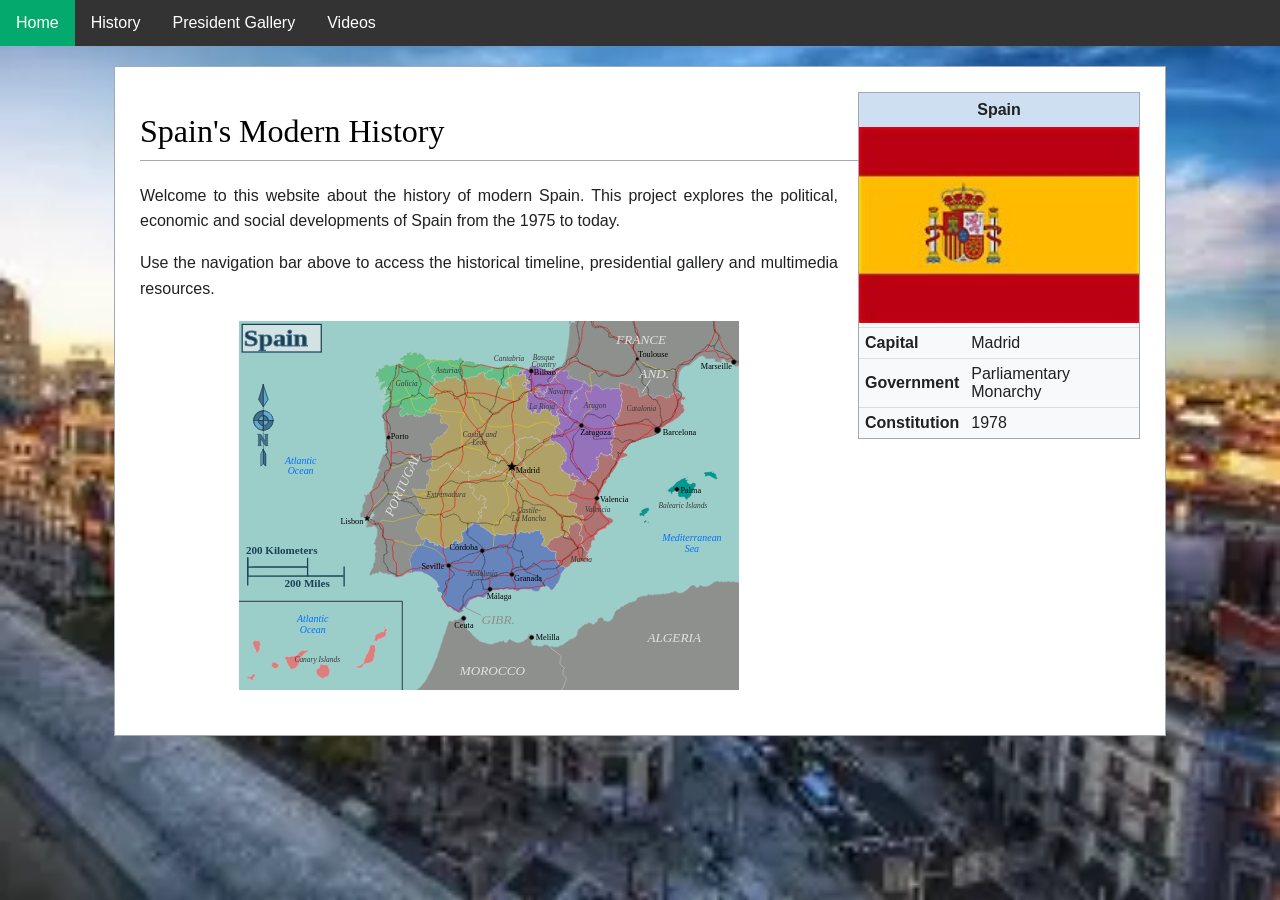
<file: index.html>
<!DOCTYPE html>

<html>
    <head>
        <meta charset = "utf-8">
        <title>Spain's modern history</title>
        <link rel="stylesheet" href="style.css">


    </head>

    <body class="index-page">

    <div class = "navbar"></div>

        <ul>
  <li><a href="index.html"class="active">Home</a></li>
  <li><a href="history.html">History</a></li>
  <li><a href="presidents.html">President Gallery</a></li>
  <li><a href="videos.html">Videos</a></li>
</ul>

<div class="article">

    <div class="infobox">

        <div class="infobox-title">
            Spain
        </div>

        <img src="Images/spain-flag.jpg" alt="Flag of Spain">

        <table>
            <tr>
                <th>Capital</th>
                <td>Madrid</td>
            </tr>

            <tr>
                <th>Government</th>
                <td>Parliamentary Monarchy</td>
            </tr>

            <tr>
                <th>Constitution</th>
                <td>1978</td>
            </tr>
        </table>

    </div>

    <h1>Spain's Modern History</h1>

    <p>
        Welcome to this website about the history of modern Spain.
        This project explores the political, economic and social
        developments of Spain from the 1975 to today.
    </p>

    <p>
        Use the navigation bar above to access the historical timeline,
        presidential gallery and multimedia resources.
    </p>

    <img src="Images/Spain_map.svg" class="home-image" alt="Spain map">

</div>


        </body>

        </html>
</file>
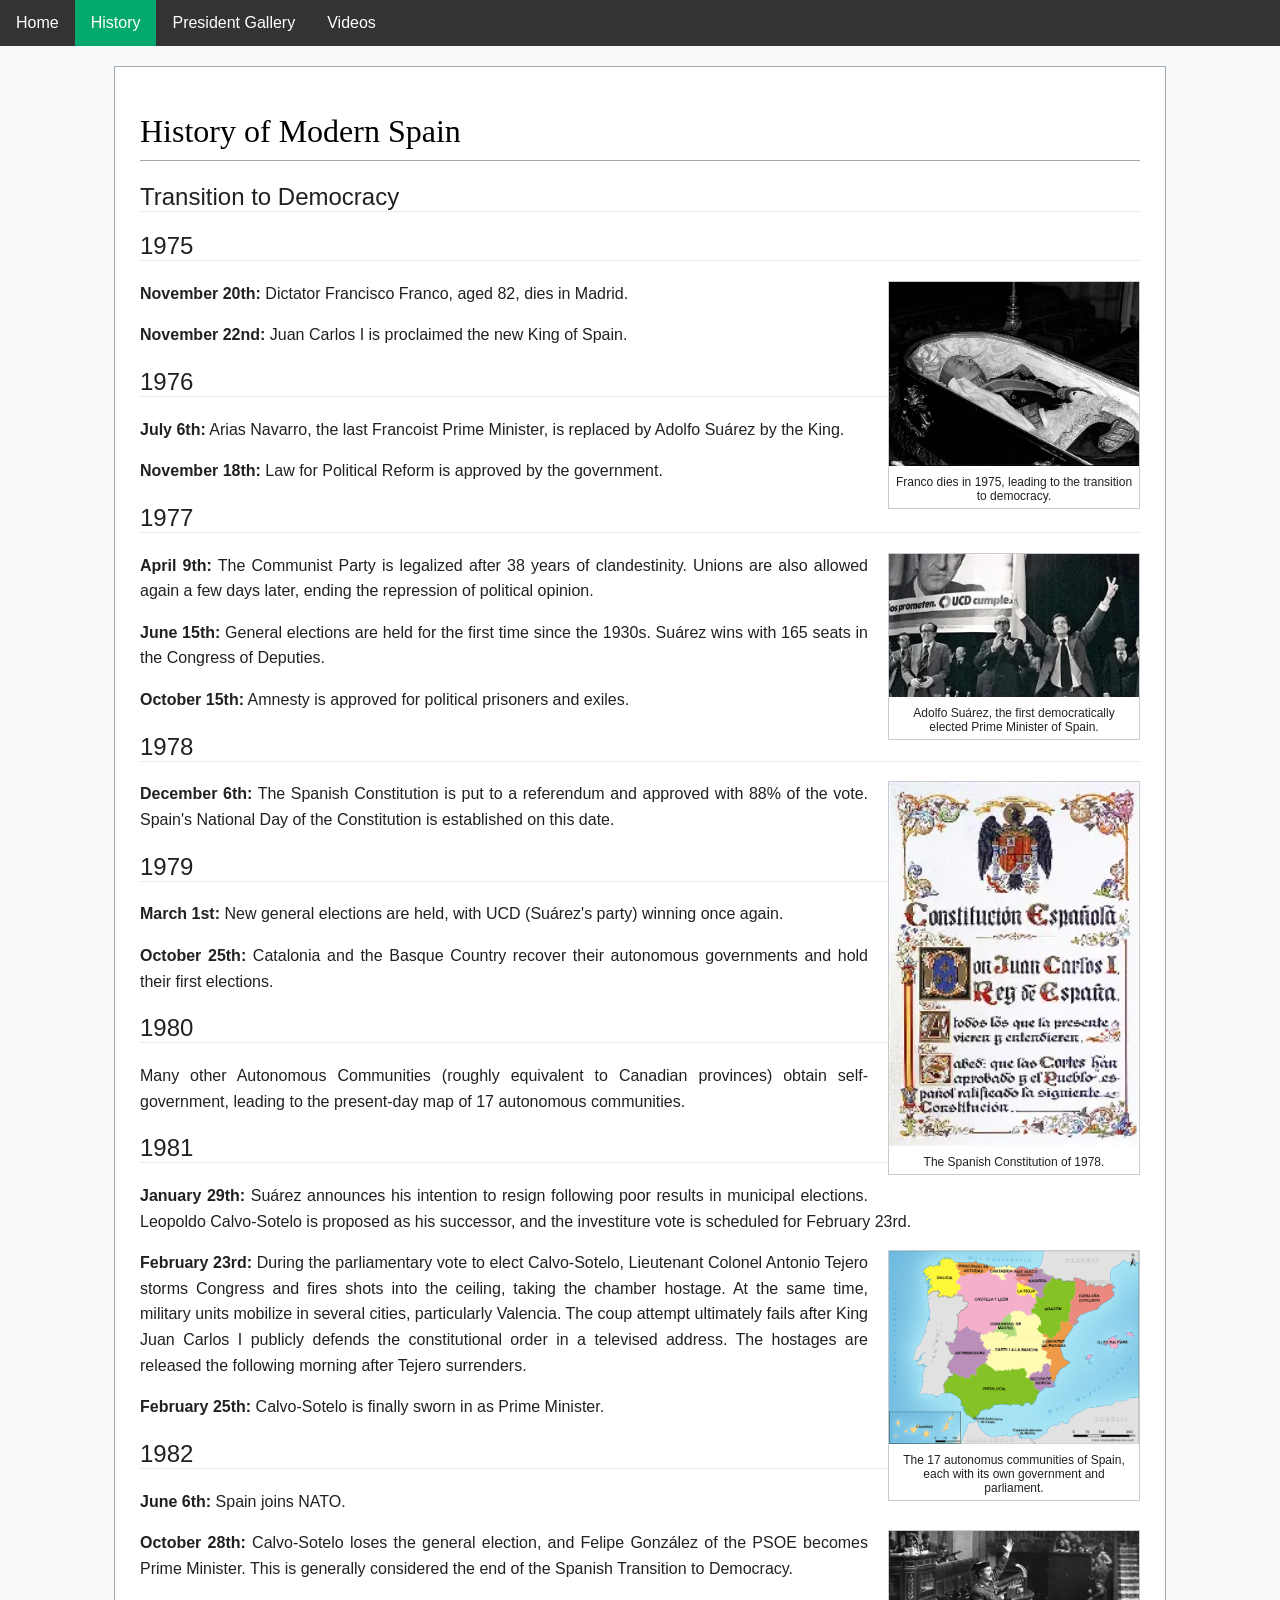
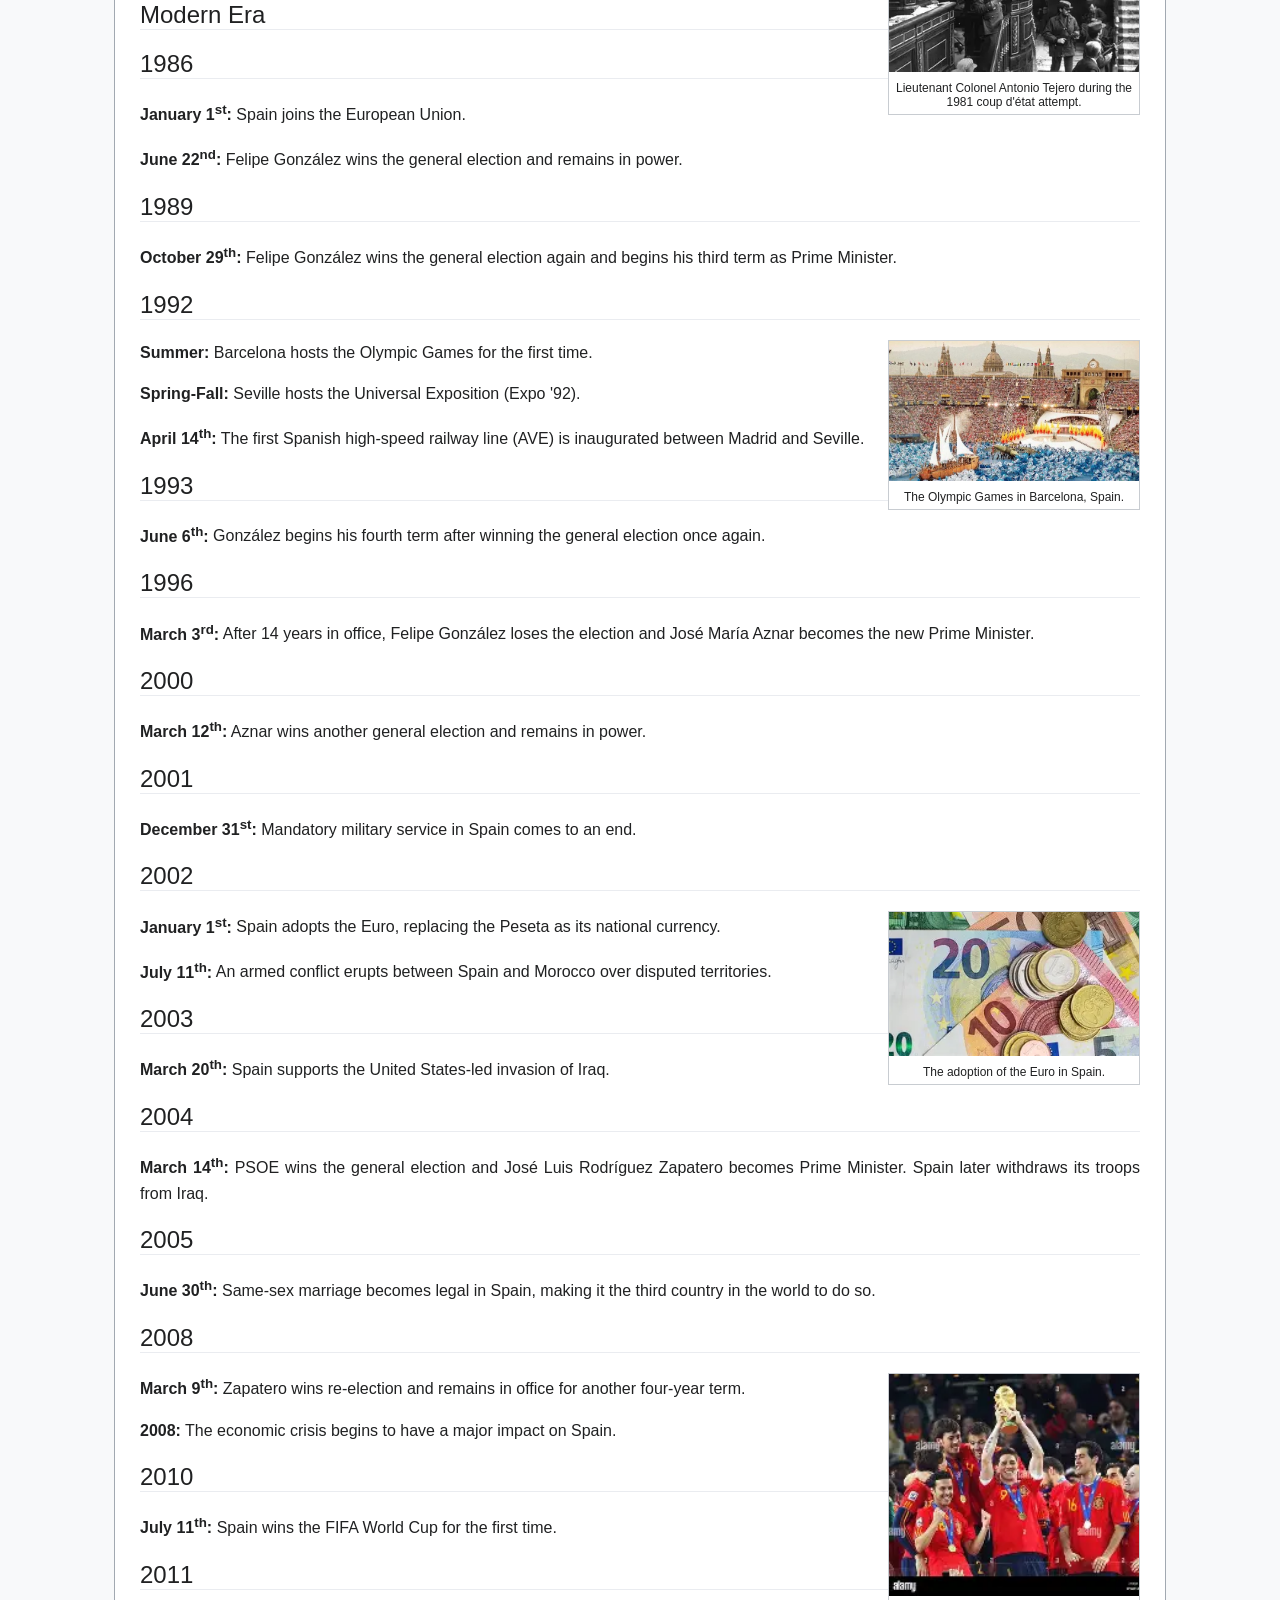
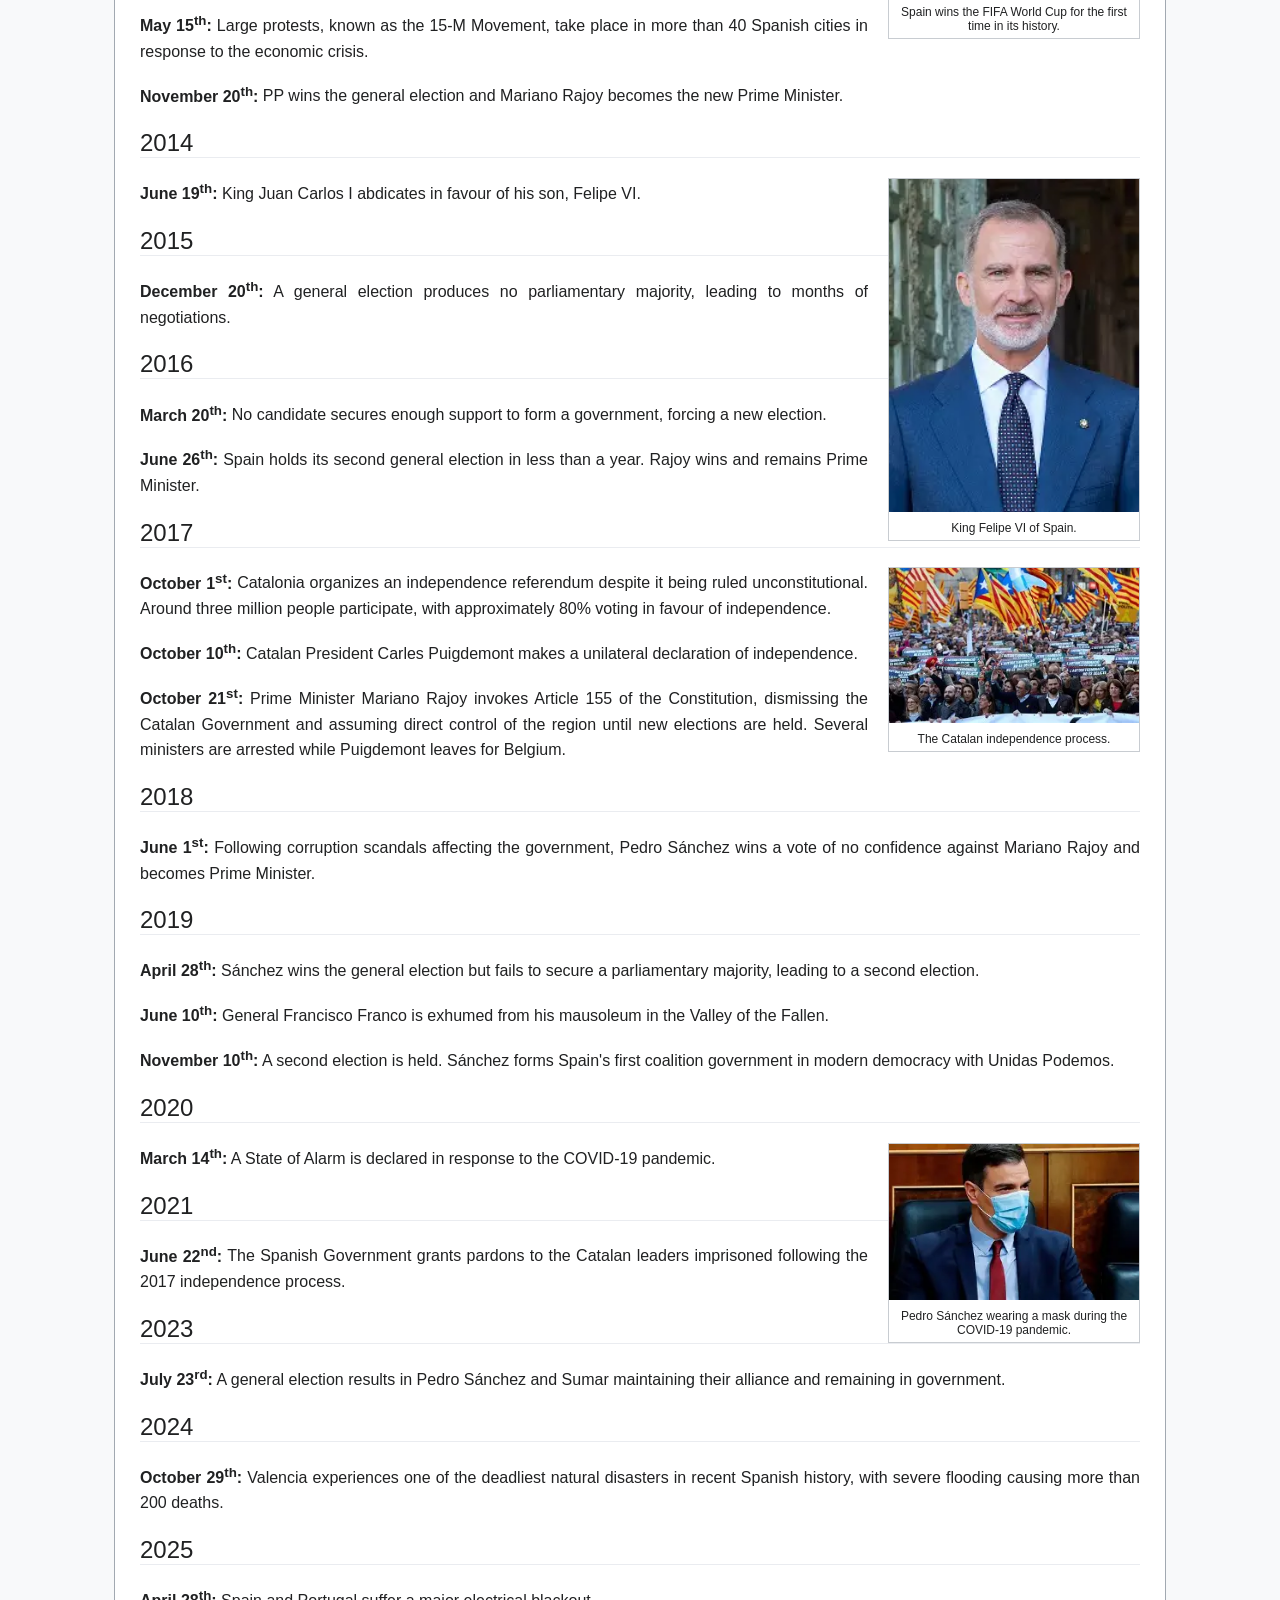
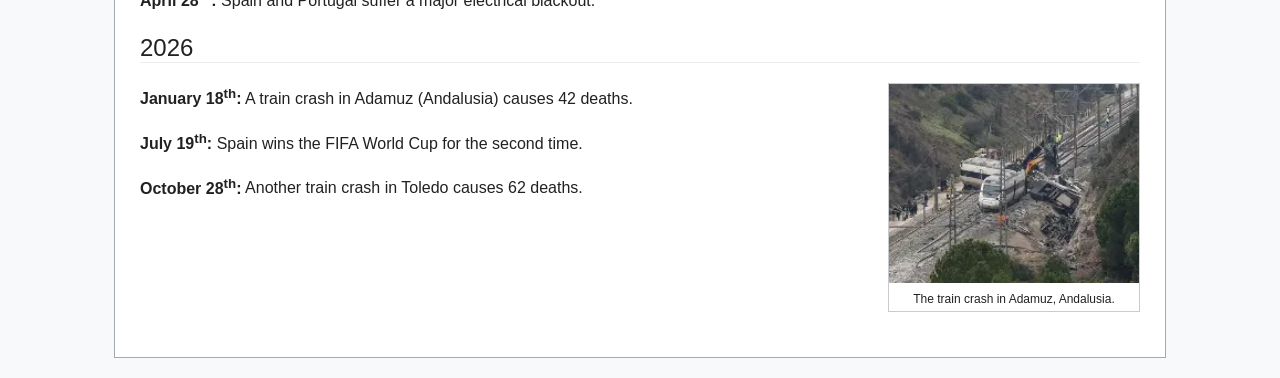
<file: history.html>
<!DOCTYPE html>

<html>
    <head>
        <meta charset = "utf-8">
        <title>Spain's modern history</title>
        <link rel="stylesheet" href="style.css">


    </head>

    <body>

    <ul>
    <li><a href="index.html">Home</a></li>
    <li><a class="active" href="history.html">History</a></li>
    <li><a href="presidents.html">President Gallery</a></li>
    <li><a href="videos.html">Videos</a></li>
</ul>

<div class="article">

    <h1>History of Modern Spain</h1>

    <h2>Transition to Democracy</h2>

    <h2>1975</h2>

    <div class="thumb">
        <img src="Images/franco-dies.jpg" alt="Transition">
        <div class="caption">
            Franco dies in 1975, leading to the transition to democracy.
        </div>
    </div>

<p><strong>November 20th:</strong> Dictator Francisco Franco, aged 82, dies in Madrid.</p>

<p><strong>November 22nd:</strong> Juan Carlos I is proclaimed the new King of Spain.</p>

<h2>1976</h2>

<p><strong>July 6th:</strong> Arias Navarro, the last Francoist Prime Minister, is replaced by Adolfo Suárez by the King.</p>

<p><strong>November 18th:</strong> Law for Political Reform is approved by the government.</p>

<h2>1977</h2>

<div class="thumb">
        <img src="Images/suarez.jpg" alt="Transition">
        <div class="caption">
            Adolfo Suárez, the first democratically elected Prime Minister of Spain.
        </div>
</div>

<p><strong>April 9th:</strong> The Communist Party is legalized after 38 years of clandestinity. Unions are also allowed again a few days later, ending the repression of political opinion.</p>

<p><strong>June 15th:</strong> General elections are held for the first time since the 1930s. Suárez wins with 165 seats in the Congress of Deputies.</p>

<p><strong>October 15th:</strong> Amnesty is approved for political prisoners and exiles.</p>

<h2>1978</h2>

<div class="thumb">
        <img src="Images/constitucion.jpg" alt="Transition">
        <div class="caption">
            The Spanish Constitution of 1978.
        </div>
</div>

<p><strong>December 6th:</strong> The Spanish Constitution is put to a referendum and approved with 88% of the vote. Spain's National Day of the Constitution is established on this date.</p>

<h2>1979</h2>

<p><strong>March 1st:</strong> New general elections are held, with UCD (Suárez's party) winning once again.</p>

<p><strong>October 25th:</strong> Catalonia and the Basque Country recover their autonomous governments and hold their first elections.</p>

<h2>1980</h2>

<p>Many other Autonomous Communities (roughly equivalent to Canadian provinces) obtain self-government, leading to the present-day map of 17 autonomous communities.</p>

<h2>1981</h2>

<p><strong>January 29th:</strong> Suárez announces his intention to resign following poor results in municipal elections. Leopoldo Calvo-Sotelo is proposed as his successor, and the investiture vote is scheduled for February 23rd.</p>

<div class="thumb">
        <img src="Images/comunidades.jpg" alt="Transition">
        <div class="caption">
            The 17 autonomus communities of Spain, each with its own government and parliament.
        </div>
</div>

<p><strong>February 23rd:</strong> During the parliamentary vote to elect Calvo-Sotelo, Lieutenant Colonel Antonio Tejero storms Congress and fires shots into the ceiling, taking the chamber hostage. At the same time, military units mobilize in several cities, particularly Valencia. The coup attempt ultimately fails after King Juan Carlos I publicly defends the constitutional order in a televised address. The hostages are released the following morning after Tejero surrenders.</p>

<p><strong>February 25th:</strong> Calvo-Sotelo is finally sworn in as Prime Minister.</p>

<h2>1982</h2>

<p><strong>June 6th:</strong> Spain joins NATO.</p>

<div class="thumb">
        <img src="Images/tejero.jpg" alt="Transition">
        <div class="caption">
            Lieutenant Colonel Antonio Tejero during the 1981 coup d'état attempt.
        </div>
</div>

<p><strong>October 28th:</strong> Calvo-Sotelo loses the general election, and Felipe González of the PSOE becomes Prime Minister. This is generally considered the end of the Spanish Transition to Democracy.</p>


    <h2>Modern Era</h2>

    <h2>1986</h2>

<p><strong>January 1<sup>st</sup>:</strong> Spain joins the European Union.</p>

<p><strong>June 22<sup>nd</sup>:</strong> Felipe González wins the general election and remains in power.</p>

<h2>1989</h2>

<p><strong>October 29<sup>th</sup>:</strong> Felipe González wins the general election again and begins his third term as Prime Minister.</p>

<h2>1992</h2>

<div class="thumb">
        <img src="Images/jjoo.jpg" alt="Transition">
        <div class="caption">
            The Olympic Games in Barcelona, Spain.
        </div>
</div>

<p><strong>Summer:</strong> Barcelona hosts the Olympic Games for the first time.</p>

<p><strong>Spring-Fall:</strong> Seville hosts the Universal Exposition (Expo '92).</p>

<p><strong>April 14<sup>th</sup>:</strong> The first Spanish high-speed railway line (AVE) is inaugurated between Madrid and Seville.</p>

<h2>1993</h2>

<p><strong>June 6<sup>th</sup>:</strong> González begins his fourth term after winning the general election once again.</p>

<h2>1996</h2>

<p><strong>March 3<sup>rd</sup>:</strong> After 14 years in office, Felipe González loses the election and José María Aznar becomes the new Prime Minister.</p>

<h2>2000</h2>

<p><strong>March 12<sup>th</sup>:</strong> Aznar wins another general election and remains in power.</p>

<h2>2001</h2>

<p><strong>December 31<sup>st</sup>:</strong> Mandatory military service in Spain comes to an end.</p>

<h2>2002</h2>

<div class="thumb">
        <img src="Images/euro.jpg" alt="Transition">
        <div class="caption">
            The adoption of the Euro in Spain.
        </div>
</div>

<p><strong>January 1<sup>st</sup>:</strong> Spain adopts the Euro, replacing the Peseta as its national currency.</p>

<p><strong>July 11<sup>th</sup>:</strong> An armed conflict erupts between Spain and Morocco over disputed territories.</p>

<h2>2003</h2>

<p><strong>March 20<sup>th</sup>:</strong> Spain supports the United States-led invasion of Iraq.</p>

<h2>2004</h2>

<p><strong>March 14<sup>th</sup>:</strong> PSOE wins the general election and José Luis Rodríguez Zapatero becomes Prime Minister. Spain later withdraws its troops from Iraq.</p>

<h2>2005</h2>

<p><strong>June 30<sup>th</sup>:</strong> Same-sex marriage becomes legal in Spain, making it the third country in the world to do so.</p>

<h2>2008</h2>

<div class="thumb">
        <img src="Images/worldcup2010.jpg" alt="Transition">
        <div class="caption">
            Spain wins the FIFA World Cup for the first time in its history.
        </div>
</div>

<p><strong>March 9<sup>th</sup>:</strong> Zapatero wins re-election and remains in office for another four-year term.</p>

<p><strong>2008:</strong> The economic crisis begins to have a major impact on Spain.</p>

<h2>2010</h2>

<p><strong>July 11<sup>th</sup>:</strong> Spain wins the FIFA World Cup for the first time.</p>

<h2>2011</h2>

<p><strong>May 15<sup>th</sup>:</strong> Large protests, known as the 15-M Movement, take place in more than 40 Spanish cities in response to the economic crisis.</p>

<p><strong>November 20<sup>th</sup>:</strong> PP wins the general election and Mariano Rajoy becomes the new Prime Minister.</p>

<h2>2014</h2>

<div class="thumb">
        <img src="Images/felipe.jpg" alt="Transition">
        <div class="caption">
            King Felipe VI of Spain.
        </div>
</div>

<p><strong>June 19<sup>th</sup>:</strong> King Juan Carlos I abdicates in favour of his son, Felipe VI.</p>

<h2>2015</h2>

<p><strong>December 20<sup>th</sup>:</strong> A general election produces no parliamentary majority, leading to months of negotiations.</p>

<h2>2016</h2>

<p><strong>March 20<sup>th</sup>:</strong> No candidate secures enough support to form a government, forcing a new election.</p>

<p><strong>June 26<sup>th</sup>:</strong> Spain holds its second general election in less than a year. Rajoy wins and remains Prime Minister.</p>

<h2>2017</h2>

<div class="thumb">
        <img src="Images/proces.jpg" alt="Transition">
        <div class="caption">
            The Catalan independence process.
        </div>
</div>

<p><strong>October 1<sup>st</sup>:</strong> Catalonia organizes an independence referendum despite it being ruled unconstitutional. Around three million people participate, with approximately 80% voting in favour of independence.</p>

<p><strong>October 10<sup>th</sup>:</strong> Catalan President Carles Puigdemont makes a unilateral declaration of independence.</p>

<p><strong>October 21<sup>st</sup>:</strong> Prime Minister Mariano Rajoy invokes Article 155 of the Constitution, dismissing the Catalan Government and assuming direct control of the region until new elections are held. Several ministers are arrested while Puigdemont leaves for Belgium.</p>

<h2>2018</h2>

<p><strong>June 1<sup>st</sup>:</strong> Following corruption scandals affecting the government, Pedro Sánchez wins a vote of no confidence against Mariano Rajoy and becomes Prime Minister.</p>

<h2>2019</h2>

<p><strong>April 28<sup>th</sup>:</strong> Sánchez wins the general election but fails to secure a parliamentary majority, leading to a second election.</p>

<p><strong>June 10<sup>th</sup>:</strong> General Francisco Franco is exhumed from his mausoleum in the Valley of the Fallen.</p>

<p><strong>November 10<sup>th</sup>:</strong> A second election is held. Sánchez forms Spain's first coalition government in modern democracy with Unidas Podemos.</p>

<h2>2020</h2>

<div class="thumb">
        <img src="Images/sanchezmascareta.jpg" alt="Transition">
        <div class="caption">
            Pedro Sánchez wearing a mask during the COVID-19 pandemic.
        </div>
</div>

<p><strong>March 14<sup>th</sup>:</strong> A State of Alarm is declared in response to the COVID-19 pandemic.</p>

<h2>2021</h2>

<p><strong>June 22<sup>nd</sup>:</strong> The Spanish Government grants pardons to the Catalan leaders imprisoned following the 2017 independence process.</p>

<h2>2023</h2>

<p><strong>July 23<sup>rd</sup>:</strong> A general election results in Pedro Sánchez and Sumar maintaining their alliance and remaining in government.</p>

<h2>2024</h2>

<p><strong>October 29<sup>th</sup>:</strong> Valencia experiences one of the deadliest natural disasters in recent Spanish history, with severe flooding causing more than 200 deaths.</p>

<h2>2025</h2>

<p><strong>April 28<sup>th</sup>:</strong> Spain and Portugal suffer a major electrical blackout.</p>

<h2>2026</h2>

<div class="thumb">
        <img src="Images/adamuz.jpg" alt="Transition">
        <div class="caption">
            The train crash in Adamuz, Andalusia.
        </div>
</div>

<p><strong>January 18<sup>th</sup>:</strong> A train crash in Adamuz (Andalusia) causes 42 deaths.</p>

<p><strong>July 19<sup>th</sup>:</strong> Spain wins the FIFA World Cup for the second time.</p>

<p><strong>October 28<sup>th</sup>:</strong> Another train crash in Toledo causes 62 deaths.</p>

</div>



        </body>

        </html>
</file>
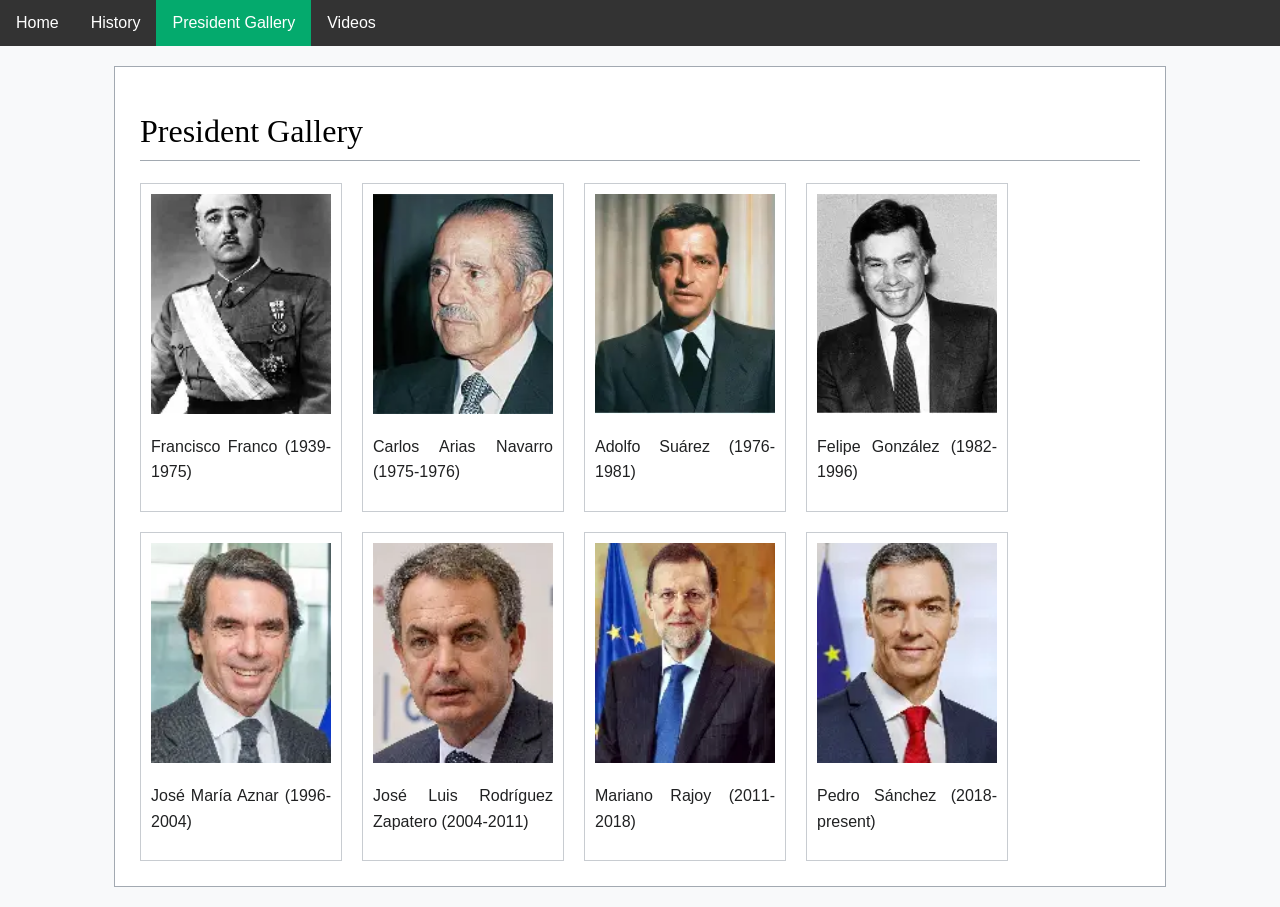
<file: presidents.html>
<!DOCTYPE html>
<html>
<head>
    <meta charset="utf-8">
    <title>President Gallery</title>
    <link rel="stylesheet" href="style.css">
</head>

<body>

<ul>
    <li><a href="index.html">Home</a></li>
    <li><a href="history.html">History</a></li>
    <li><a class="active" href="presidents.html">President Gallery</a></li>
    <li><a href="videos.html">Videos</a></li>
</ul>

<div class="article">

    <h1>President Gallery</h1>

    <div class="gallery">

        <div class="card">
            <img src="Images/franco.jpg" alt="Francisco Franco">
            <p>Francisco Franco (1939-1975)</p>
        </div>

        <div class="card">
            <img src="Images/ariasnavarro.jpg" alt="Arias Navarro">
            <p>Carlos Arias Navarro (1975-1976)</p>
        </div>

        <div class="card">
            <img src="Images/adolfosuarez.jpg" alt="Adolfo Suárez">
            <p>Adolfo Suárez (1976-1981)</p>
        </div>

        <div class="card">
            <img src="Images/gonzalez.jpg" alt="Felipe González">
            <p>Felipe González (1982-1996)</p>
        </div>

        <div class="card">
            <img src="Images/aznar.jpg" alt="José María Aznar">
            <p>José María Aznar (1996-2004)</p>
        </div>

        <div class="card">
            <img src="Images/zapatero.jpg" alt="José Luis Rodríguez Zapatero">
            <p>José Luis Rodríguez Zapatero (2004-2011)</p>
        </div>

        <div class="card">
            <img src="Images/rajoy.jpg" alt="Mariano Rajoy">
            <p>Mariano Rajoy (2011-2018)</p>
        </div>

        <div class="card">
            <img src="Images/sanchez.jpg" alt="Pedro Sánchez">
            <p>Pedro Sánchez (2018-present)</p>
        </div>

    </div>

</div>

</body>
</html>
</file>
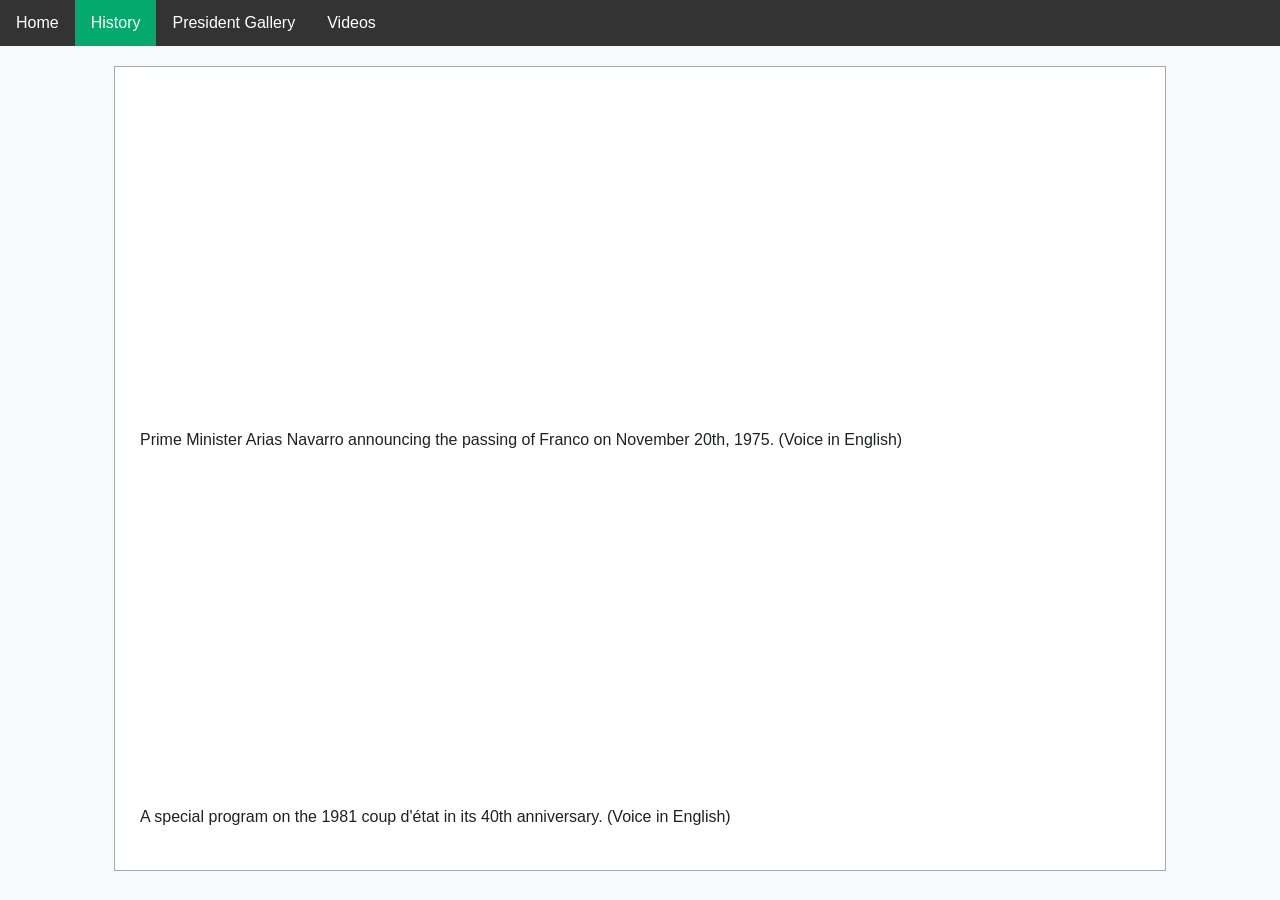
<file: videos.html>
<!DOCTYPE html>

<html>
    <head>
        <meta charset = "utf-8">
        <title>Spain's modern history</title>
        <link rel="stylesheet" href="style.css">


    </head>

    <body>

    <ul>
    <li><a href="index.html">Home</a></li>
    <li><a class="active" href="history.html">History</a></li>
    <li><a href="presidents.html">President Gallery</a></li>
    <li><a href="videos.html">Videos</a></li>
</ul>

<div class="article">
<iframe width="560" height="315" src="https://www.youtube.com/embed/Gzhjp9XGo3Y?si=5sEAcb9cm_1qarkE" title="YouTube video player" frameborder="0" allow="accelerometer; autoplay; clipboard-write; encrypted-media; gyroscope; picture-in-picture; web-share" referrerpolicy="strict-origin-when-cross-origin" allowfullscreen></iframe>

<p>Prime Minister Arias Navarro announcing the passing of Franco on November 20th, 1975. (Voice in English)</p>

<iframe width="560" height="315" src="https://www.youtube.com/embed/3rmrfVqqEEM?si=7y2fk3PX4b1VpXyN" title="YouTube video player" frameborder="0" allow="accelerometer; autoplay; clipboard-write; encrypted-media; gyroscope; picture-in-picture; web-share" referrerpolicy="strict-origin-when-cross-origin" allowfullscreen></iframe>

<p>A special program on the 1981 coup d'état in its 40th anniversary. (Voice in English)</p>

</div>

</body>
</html>
</file>
<file: style.css>
/* BODY */

body {
    margin: 0;
    background-color: #f8f9fa;
    font-family: sans-serif;
    color: #202122;
}

/* NAVBAR */

ul {
    list-style-type: none;
    margin: 0;
    padding: 0;
    overflow: hidden;
    background-color: #333;
}

li {
    float: left;
}

li a {
    display: block;
    color: white;
    text-align: center;
    padding: 14px 16px;
    text-decoration: none;
}

li a:hover:not(.active) {
    background-color: #111;
}

.active {
    background-color: #04AA6D;
}

.navbar{
    position:sticky;
    top:0;
    z-index:10000;
}

/* ARTICLE */

.article {
    max-width: 1000px;
    margin: 20px auto;
    background: white;
    border: 1px solid #a2a9b1;
    padding: 25px;
    overflow: auto;
}

/* HEADINGS */

h1 {
    color: #000;
    font-family: Georgia, serif;
    font-weight: normal;
    border-bottom: 1px solid #a2a9b1;
    padding-bottom: 10px;
}

h2 {
    font-weight: normal;
    border-bottom: 1px solid #eaecf0;
}

/* PARAGRAPHS */

p {
    color: #202122;
    line-height: 1.6;
    text-align: justify;
}

/* INFOBOX */

.infobox {
    float: right;
    width: 280px;
    margin-left: 20px;
    margin-bottom: 20px;
    border: 1px solid #a2a9b1;
    background: #f8f9fa;
}

.infobox-title {
    text-align: center;
    background: #cedff2;
    font-weight: bold;
    padding: 8px;
}

.infobox img {
    width: 100%;
}

.infobox table {
    width: 100%;
    border-collapse: collapse;
}

.infobox th,
.infobox td {
    border-top: 1px solid #ddd;
    padding: 6px;
    text-align: left;
}

/* FLOATING IMAGE */

.thumb {
    float: right;
    width: 250px;
    margin-left: 20px;
    margin-bottom: 20px;
    border: 1px solid #c8ccd1;
    background: white;
}

.thumb img {
    width: 100%;
}

.caption {
    padding: 5px;
    font-size: 12px;
    text-align: center;
}

/* HOME IMAGE */

.home-image {
    width: 100%;
    max-width: 500px;
    display: block;
    margin: 20px auto;
}

/* PRESIDENT GALLERY */

.gallery {
    display: flex;
    flex-wrap: wrap;
    gap: 20px;
}

.card {
    width: 180px;
    border: 1px solid #c8ccd1;
    background: white;
    text-align: center;
    padding: 10px;
}

.card img {
    width: 100%;
    height: 220px;
    object-fit: cover;
}

/* BACKGROUNDS */

.index-page {
    background-image: url("Images/callao.jpg");
    background-size: cover;
    background-position: center;
    background-attachment: fixed;
}

.history-page {
    background-image: url("Images/history-bg.jpg");
    background-size: cover;
    background-position: center;
    background-attachment: fixed;
}

.presidents-page {
    background-image: url("Images/presidents-bg.jpg");
    background-size: cover;
    background-position: center;
    background-attachment: fixed;
}
</file>
